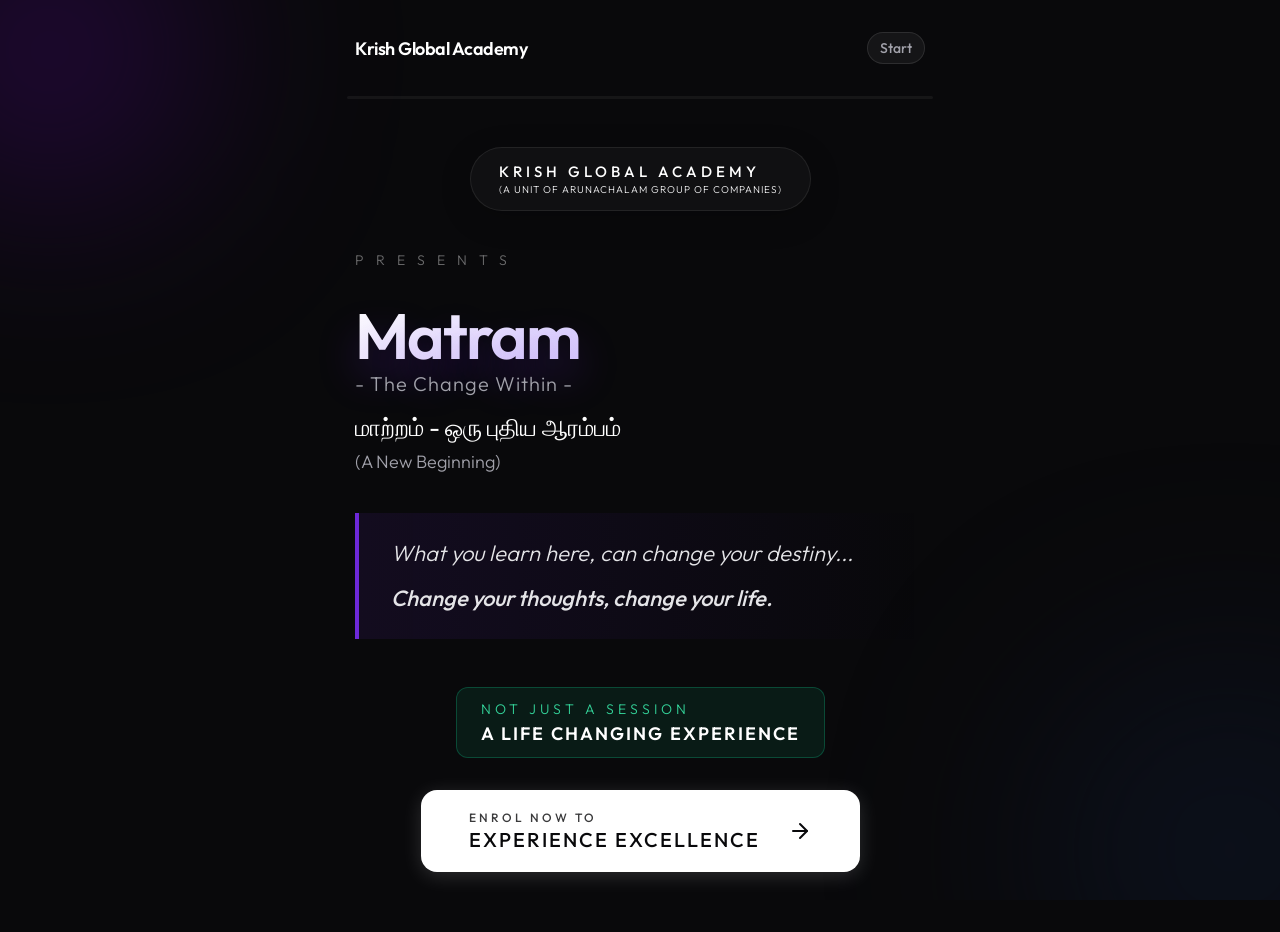
<file: index.html>
<!DOCTYPE html>
<html lang="en">

<head>
  <meta charset="UTF-8">
  <meta name="viewport" content="width=device-width, initial-scale=1.0, maximum-scale=1.0, user-scalable=no">
  <title>Matram - Form Submission</title>
  <link rel="stylesheet" href="style.css">
  <link rel="preconnect" href="https://fonts.googleapis.com">
  <link rel="preconnect" href="https://fonts.gstatic.com" crossorigin>
  <link href="https://fonts.googleapis.com/css2?family=Outfit:wght@300;400;500;600&display=swap" rel="stylesheet">
</head>

<body>

  <div class="background-elements">
    <div class="blob top-left"></div>
    <div class="blob bottom-right"></div>
  </div>

  <div class="app-container">
    <header class="form-header">
      <div class="logo">Krish Global Academy</div>
      <div class="progress-wrap">
        <span id="progressText">1 / 5</span>
      </div>
    </header>

    <div class="progress-container">
      <div class="progress-bar" id="progressBar"></div>
    </div>

    <div class="screens-container" id="screensContainer">

      <!-- Screen 0: Welcome -->
      <div class="screen active" data-index="0">
        <div class="content fade-in-up">

          <div class="presentation-badge">
            <span class="academy-name">KRISH GLOBAL ACADEMY</span>
            <span class="academy-sub">(A Unit of Arunachalam Group of Companies)</span>
          </div>

          <div class="presents-text">PRESENTS</div>

          <div class="title-lockup">
            <h1 class="main-title" style="margin-bottom:0;">Matram</h1>
            <div class="sub-titles">
              <span class="eng-sub">- The Change Within -</span>
              <span class="tam-sub" style="margin-top: 8px;">மாற்றம் - ஒரு புதிய ஆரம்பம்</span>
              <span class="eng-sub-small">(A New Beginning)</span>
            </div>
          </div>

          <div class="quote-box">
            <p>What you learn here, can change your destiny...</p>
            <p><strong>Change your thoughts, change your life.</strong></p>
          </div>

          <div class="footer-lockup">
            <div class="experience-tag">
              <span class="tag-label">NOT JUST A SESSION</span>
              <span class="tag-value">A LIFE CHANGING EXPERIENCE</span>
            </div>

            <button class="primary-btn pulse-glow" style="margin: 0 auto; border-radius: 16px;" onclick="nextScreen()">
              <div class="btn-content">
                <span class="btn-top">ENROL NOW TO</span>
                <span class="btn-main">EXPERIENCE EXCELLENCE</span>
              </div>
              <svg width="24" height="24" viewBox="0 0 24 24" fill="none" stroke="currentColor" stroke-width="2"
                stroke-linecap="round" stroke-linejoin="round" style="margin-left: 16px;">
                <line x1="5" y1="12" x2="19" y2="12"></line>
                <polyline points="12 5 19 12 12 19"></polyline>
              </svg>
            </button>
          </div>

        </div>
      </div>

      <!-- Screen 1: Name -->
      <div class="screen" data-index="1">
        <div class="content">
          <h2>Change Your Thoughts,<br>Change Your Life...</h2>
          <p class="subtitle">Let's start your new beginning. What is your full name?</p>
          <div class="input-group">
            <input type="text" id="nameInput" placeholder="e.g. Jane Doe" required autocomplete="name">
            <div class="focus-border"></div>
          </div>
          <button class="primary-btn mt-large" onclick="nextScreen()">
            <span>Continue</span>
          </button>
        </div>
      </div>

      <!-- Screen 2: Age & DOB -->
      <div class="screen" data-index="2">
        <div class="content">
          <h2>About You</h2>
          <p class="subtitle">Please provide your age and date of birth.</p>
          <div class="input-group">
            <input type="number" id="ageInput" placeholder="Your Age" required min="15" max="25"
              style="margin-bottom: 24px;">
            <div class="focus-border"></div>
          </div>
          <div class="input-group" style="margin-top: 16px;">
            <input type="date" id="dobInput" min="1999-01-01" max="2012-12-31" required>
            <div class="focus-border"></div>
          </div>
          <button class="primary-btn mt-large" onclick="nextScreen()">
            <span>Continue</span>
          </button>
        </div>
      </div>

      <!-- Screen 3: Gender -->
      <div class="screen" data-index="3">
        <div class="content">
          <h2>What is your gender?</h2>
          <p class="subtitle">Select your gender below.</p>
          <div class="options-grid" data-field="gender">
            <div class="option-card" data-value="Male">
              <span>Male</span>
            </div>
            <div class="option-card" data-value="Female">
              <span>Female</span>
            </div>
            <div class="option-card" data-value="Other">
              <span>Other</span>
            </div>
          </div>
        </div>
      </div>

      <!-- Screen 4: Whatsapp -->
      <div class="screen" data-index="4">
        <div class="content">
          <h2>Your WhatsApp Number</h2>
          <p class="subtitle">For updates regarding the program.</p>
          <div class="input-group">
            <input type="tel" id="whatsappInput" placeholder="+91 98765 43210" required>
            <div class="focus-border"></div>
          </div>
          <button class="primary-btn mt-large" onclick="nextScreen()">
            <span>Continue</span>
          </button>
        </div>
      </div>

      <!-- Screen 5: Address -->
      <div class="screen" data-index="5">
        <div class="content">
          <h2>Residential Address</h2>
          <p class="subtitle">Where do you live?</p>
          <div class="input-group">
            <textarea id="addressInput" placeholder="Enter your full address..." rows="4" required></textarea>
            <div class="focus-border"></div>
          </div>
          <button class="primary-btn mt-large" onclick="nextScreen()">
            <span>Continue</span>
          </button>
        </div>
      </div>

      <!-- Screen 6: Occupation -->
      <div class="screen" data-index="6">
        <div class="content">
          <h2>Current Occupation</h2>
          <p class="subtitle">What do you currently do?</p>
          <div class="options-grid" data-field="occupation">
            <div class="option-card" data-value="Student">
              <span>Student</span>
            </div>
            <div class="option-card" data-value="Working Professional">
              <span>Working Professional</span>
            </div>
            <div class="option-card" data-value="Business/Self-employed">
              <span>Business/Self-employed</span>
            </div>
            <div class="option-card" data-value="Other">
              <span>Other</span>
            </div>
          </div>
          <div class="conditional-wrap" id="studentCourseWrap">
            <div class="input-group">
              <input type="text" id="courseInput" placeholder="Which course are you pursuing?">
              <div class="focus-border"></div>
            </div>
            <button class="primary-btn mt-large" onclick="nextScreen()">
              <span>Continue</span>
            </button>
          </div>
        </div>
      </div>

      <!-- Screen 7: Aim/Goal -->
      <div class="screen" data-index="7">
        <div class="content">
          <h2>Your Aim / Goal</h2>
          <p class="subtitle">What do you want to achieve in life?</p>
          <div class="input-group">
            <textarea id="aimInput" placeholder="My goal is..." rows="3" required></textarea>
            <div class="focus-border"></div>
          </div>
          <button class="primary-btn mt-large" onclick="nextScreen()">
            <span>Continue</span>
          </button>
        </div>
      </div>

      <!-- Screen 8: Program Source -->
      <div class="screen" data-index="8">
        <div class="content">
          <h2>How did you know about this program?</h2>
          <p class="subtitle">Select one below.</p>
          <div class="options-grid" data-field="source">
            <div class="option-card" data-value="Instagram/Social Media">
              <span>Instagram / Social Media</span>
            </div>
            <div class="option-card" data-value="Friends/Family">
              <span>Friends / Family</span>
            </div>
            <div class="option-card" data-value="Advertisement">
              <span>Advertisement</span>
            </div>
            <div class="option-card" data-value="Other">
              <span>Other</span>
            </div>
          </div>
        </div>
      </div>

      <!-- Screen 9: Payment -->
      <div class="screen" data-index="9">
        <div class="content">
          <h2>Registration Fee Payment</h2>
          <p class="subtitle">Please scan the QR code below to pay the ₹399 registration fee.</p>

          <div class="qr-container" style="display: flex; justify-content: center; margin: 24px 0;">
            <img src="ak-qr.jpeg" alt="Payment QR Code"
              style="max-width: 220px; border-radius: 16px; box-shadow: 0 10px 30px rgba(0,0,0,0.2); border: 1px solid var(--border-light);">
          </div>

          <div class="input-group">
            <input type="text" id="utrInput" placeholder="Enter UPI Reference No. / UTR" required>
            <div class="focus-border"></div>
          </div>

          <div class="input-group" style="margin-top: 20px;">
            <p style="font-size: 14px; margin-bottom: 8px; color: var(--text-light); text-align: left;">Upload Payment
              Screenshot</p>
            <input type="file" id="screenshotInput" accept="image/*" required
              style="padding: 12px; background: rgba(255,255,255,0.03); border: 1px solid var(--border-light); border-radius: 12px; width: 100%; color: var(--text-main); font-family: inherit;">
            <div class="focus-border"></div>
          </div>

          <button class="primary-btn mt-large" onclick="nextScreen()">
            <span>Confirm Payment</span>
          </button>
        </div>
      </div>

      <!-- Screen 10: Health -->
      <div class="screen" data-index="10">
        <div class="content">
          <h2>Health Issues</h2>
          <p class="subtitle">Do you have any health issues?</p>
          <div class="options-grid" data-field="health_issues">
            <div class="option-card" data-value="Yes">
              <span>Yes</span>
            </div>
            <div class="option-card" data-value="No">
              <span>No</span>
            </div>
          </div>
          <div class="conditional-wrap" id="healthIssueWrap">
            <div class="input-group">
              <input type="text" id="healthDetailsInput" placeholder="Please mention briefly...">
              <div class="focus-border"></div>
            </div>
            <button class="primary-btn mt-large" onclick="nextScreen()">
              <span>Continue</span>
            </button>
          </div>
        </div>
      </div>

      <!-- Screen 11: Current Problems -->
      <div class="screen" data-index="11">
        <div class="content">
          <h2>Current Life Challenges</h2>
          <p class="subtitle">Any problems you are facing in your current life? (Feel free to mention)</p>
          <div class="input-group">
            <textarea id="problemsInput" placeholder="I am facing..." rows="4"></textarea>
            <div class="focus-border"></div>
          </div>
          <button class="primary-btn mt-large" onclick="nextScreen()">
            <span>Continue</span>
          </button>
        </div>
      </div>

      <!-- Screen 12: Charity -->
      <div class="screen" data-index="12">
        <div class="content">
          <h2>Charity Contribution</h2>
          <p class="subtitle">Would you like to contribute for charity? <br>
            Your Contribution will create value in someone's Life !!
          </p>
          <div class="options-grid" data-field="charity">
            <div class="option-card" data-value="Yes">
              <span>Yes</span>
            </div>
            <div class="option-card" data-value="No">
              <span>No</span>
            </div>
          </div>
          <div class="conditional-wrap" id="charitySubmitWrap">
            <button class="primary-btn mt-large finish-btn" onclick="nextScreen()">
              <span>Submit Profile</span>
              <svg width="24" height="24" viewBox="0 0 24 24" fill="none" stroke="currentColor" stroke-width="2"
                stroke-linecap="round" stroke-linejoin="round">
                <polyline points="20 6 9 17 4 12"></polyline>
              </svg>
            </button>
          </div>
        </div>
      </div>

      <!-- Screen 13: Success -->
      <div class="screen" data-index="13">
        <div class="content text-center success-content">
          <div class="success-icon">
            <svg viewBox="0 0 24 24" fill="none" stroke="currentColor" stroke-width="2">
              <polyline points="20 6 9 17 4 12"></polyline>
            </svg>
          </div>

          <!-- Krishna Vibe: Stylish Flute & Feather -->
          <div class="krishna-elements"
            style="margin: 8px 0; opacity: 0.6; transform: rotate(-2deg); display: flex; justify-content: center;">

          </div>
          <h1 class="main-title"
            style="font-size: 52px; margin-bottom: 12px; text-shadow: 0 10px 30px rgba(109, 40, 217, 0.2);">THANK YOU
          </h1>
          <h2 style="font-size: 24px; color: var(--success); margin-bottom: 16px;">Successfully Registered!</h2>
          <p class="subtitle" style="margin-bottom: 24px;">
            Thank you for submitting your details. Our team will contact you within 24 hours.
          </p>
          <div class="quote-box"
            style="border-left: none; background: rgba(16, 185, 129, 0.05); border: 1px solid rgba(16, 185, 129, 0.2); border-radius: 12px; padding: 16px; text-align: center; margin-bottom: 0;">
            <p style="color: #e4e4e7; font-size: 15px; margin-bottom: 8px;">Your Contribution will add value in
              someone's Life !!</p>
            <p style="color: #34d399;"><strong>Let's Transform.. Tranquilize..</strong></p>
          </div>
        </div>
      </div>

    </div>
  </div>

  <script src="script.js"></script>
</body>

</html>
</file>
<file: style.css>
/* style.css */
:root {
  --bg-dark: #09090b;
  --bg-card: rgba(24, 24, 27, 0.6);
  --text-primary: #ffffff;
  --text-secondary: #a1a1aa;
  --accent: #6d28d9;
  --accent-hover: #5b21b6;
  --accent-glow: rgba(109, 40, 217, 0.5);
  --border-light: rgba(255, 255, 255, 0.1);
  --border-focus: rgba(255, 255, 255, 0.3);
  --success: #10b981;
  --font-family: 'Outfit', -apple-system, BlinkMacSystemFont, sans-serif;
  --transition: all 0.4s cubic-bezier(0.16, 1, 0.3, 1);
}

* {
  box-sizing: border-box;
  margin: 0;
  padding: 0;
  -webkit-tap-highlight-color: transparent;
}

html {
  height: -webkit-fill-available;
}

body {
  background-color: var(--bg-dark);
  color: var(--text-primary);
  font-family: var(--font-family);
  font-weight: 300;
  height: 100vh;
  /* Fallback */
  height: 100dvh;
  /* Dynamic viewport height fixes mobile browser UI clipping */
  min-height: -webkit-fill-available;
  width: 100vw;
  overflow: hidden;
  position: relative;
  display: flex;
  justify-content: center;
}

/* Background Effects */
.background-elements {
  position: absolute;
  top: 0;
  left: 0;
  width: 100%;
  height: 100%;
  overflow: hidden;
  z-index: 0;
  pointer-events: none;
}

.blob {
  position: absolute;
  border-radius: 50%;
  filter: blur(100px);
  opacity: 0.5;
  animation: float 10s ease-in-out infinite alternate;
}

.blob.top-left {
  width: 300px;
  height: 300px;
  background: #3b0764;
  top: -100px;
  left: -100px;
}

.blob.bottom-right {
  width: 400px;
  height: 400px;
  background: #0f172a;
  bottom: -150px;
  right: -150px;
  animation-delay: -5s;
}

@keyframes float {
  0% {
    transform: translate(0, 0) scale(1);
  }

  100% {
    transform: translate(30px, 50px) scale(1.1);
  }
}

.app-container {
  width: 100%;
  height: 100%;
  max-width: 650px;
  position: relative;
  display: flex;
  flex-direction: column;
  z-index: 1;
  background: transparent;
}

/* Header */
.form-header {
  display: flex;
  justify-content: space-between;
  align-items: center;
  padding: 24px 32px;
  opacity: 0;
  transform: translateY(-20px);
  animation: fadeInDown 0.8s forwards 0.2s;
}

.logo {
  font-weight: 600;
  font-size: 18px;
  letter-spacing: -0.5px;
}

.progress-wrap {
  font-size: 14px;
  font-weight: 500;
  color: var(--text-secondary);
  background: rgba(255, 255, 255, 0.05);
  padding: 6px 12px;
  border-radius: 20px;
  backdrop-filter: blur(10px);
  border: 1px solid var(--border-light);
}

/* Progress Bar */
.progress-container {
  height: 3px;
  background: rgba(255, 255, 255, 0.05);
  margin: 0 32px;
  border-radius: 3px;
  overflow: hidden;
}

.progress-bar {
  height: 100%;
  background: var(--text-primary);
  width: 0%;
  transition: width 0.6s cubic-bezier(0.65, 0, 0.35, 1);
  box-shadow: 0 0 10px rgba(255, 255, 255, 0.5);
}

/* Screens */
.screens-container {
  flex: 1;
  position: relative;
}

.screen {
  position: absolute;
  top: 0;
  left: 0;
  width: 100%;
  height: 100%;
  overflow-y: auto;
  overflow-x: hidden;
  opacity: 0;
  pointer-events: none;
  transform: translateY(40px) scale(0.98);
  transition: var(--transition);
  scrollbar-width: none;
}

.screen::-webkit-scrollbar {
  display: none;
}

.screen.active {
  opacity: 1;
  pointer-events: all;
  transform: translateY(0) scale(1);
}

.screen.previous {
  transform: translateY(-40px) scale(0.98);
  opacity: 0;
}

.content {
  width: 100%;
  min-height: 100%;
  display: flex;
  flex-direction: column;
  justify-content: center;
  padding: 32px;
}

.icon-wrap {
  font-size: 48px;
  margin-bottom: 24px;
  display: inline-block;
  animation: pulse 2s infinite alternate;
}

@keyframes pulse {
  0% {
    transform: scale(1);
    text-shadow: 0 0 0 rgba(255, 255, 255, 0);
  }

  100% {
    transform: scale(1.1);
    text-shadow: 0 0 20px rgba(255, 255, 255, 0.3);
  }
}

h1 {
  font-size: 42px;
  font-weight: 500;
  line-height: 1.1;
  letter-spacing: -1px;
  margin-bottom: 16px;
  background: linear-gradient(180deg, #fff, #a1a1aa);
  -webkit-background-clip: text;
  -webkit-text-fill-color: transparent;
}

h2 {
  font-size: 32px;
  font-weight: 500;
  line-height: 1.2;
  margin-bottom: 12px;
  letter-spacing: -0.5px;
}

p.subtitle {
  color: var(--text-secondary);
  font-size: 18px;
  line-height: 1.5;
}

/* Inputs */
.input-group {
  margin-top: 40px;
  position: relative;
}

input[type="text"],
input[type="email"],
input[type="number"],
input[type="tel"],
input[type="date"],
textarea {
  width: 100%;
  background: transparent;
  border: none;
  color: var(--text-primary);
  font-size: 28px;
  font-weight: 400;
  padding: 12px 0;
  font-family: inherit;
  outline: none;
  resize: none;
}

input::placeholder,
textarea::placeholder {
  color: rgba(255, 255, 255, 0.15);
}

.focus-border {
  position: absolute;
  bottom: 0;
  left: 0;
  width: 100%;
  height: 2px;
  background: var(--border-light);
  transition: var(--transition);
}

.focus-border::after {
  content: '';
  position: absolute;
  bottom: 0;
  left: 0;
  width: 0%;
  height: 2px;
  background: var(--text-primary);
  transition: width 0.4s ease;
  box-shadow: 0 0 10px rgba(255, 255, 255, 0.3);
}

input:focus~.focus-border::after,
textarea:focus~.focus-border::after {
  width: 100%;
}

.error-shake {
  animation: shake 0.5s cubic-bezier(.36, .07, .19, .97) both;
}

@keyframes shake {

  10%,
  90% {
    transform: translate3d(-1px, 0, 0);
  }

  20%,
  80% {
    transform: translate3d(2px, 0, 0);
  }

  30%,
  50%,
  70% {
    transform: translate3d(-4px, 0, 0);
  }

  40%,
  60% {
    transform: translate3d(4px, 0, 0);
  }
}

/* Buttons */
.primary-btn {
  background: var(--text-primary);
  color: var(--bg-dark);
  border: none;
  border-radius: 100px;
  padding: 18px 32px;
  font-size: 18px;
  font-weight: 500;
  font-family: inherit;
  cursor: pointer;
  display: flex;
  align-items: center;
  justify-content: center;
  gap: 12px;
  width: fit-content;
  transition: var(--transition);
  box-shadow: 0 4px 20px rgba(255, 255, 255, 0.15);
}

.primary-btn:hover {
  transform: translateY(-2px);
  box-shadow: 0 6px 25px rgba(255, 255, 255, 0.25);
  background: #f4f4f5;
}

.primary-btn:active {
  transform: translateY(1px);
}

.mt-large {
  margin-top: 48px;
}

/* Options */
.options-grid {
  display: flex;
  flex-direction: column;
  gap: 16px;
  margin-top: 40px;
}

.option-card {
  background: var(--bg-card);
  border: 1px solid var(--border-light);
  border-radius: 16px;
  padding: 20px 24px;
  display: flex;
  align-items: center;
  gap: 16px;
  cursor: pointer;
  transition: var(--transition);
  font-size: 18px;
  backdrop-filter: blur(10px);
}

.option-icon {
  font-size: 24px;
  background: rgba(255, 255, 255, 0.05);
  width: 48px;
  height: 48px;
  border-radius: 50%;
  display: flex;
  align-items: center;
  justify-content: center;
}

.option-card:hover {
  border-color: var(--border-focus);
  background: rgba(255, 255, 255, 0.05);
  transform: translateY(-2px);
}

.option-card.selected {
  border-color: var(--text-primary);
  background: rgba(255, 255, 255, 0.1);
  box-shadow: 0 0 20px rgba(255, 255, 255, 0.1);
}

.option-card.selected .option-icon {
  background: var(--text-primary);
  color: var(--bg-dark);
}

/* Success Screen */
.text-center {
  text-align: center;
  align-items: center;
  display: flex;
  flex-direction: column;
}

.success-icon {
  width: 80px;
  height: 80px;
  background: var(--success);
  border-radius: 50%;
  display: flex;
  align-items: center;
  justify-content: center;
  margin-bottom: 32px;
  color: #fff;
  box-shadow: 0 0 40px rgba(16, 185, 129, 0.4);
  animation: scaleIn 0.6s cubic-bezier(0.175, 0.885, 0.32, 1.275) forwards;
}

.success-icon svg {
  width: 40px;
  height: 40px;
}

/* Specific Input Styling */
input[type="date"]::-webkit-calendar-picker-indicator {
  filter: invert(1);
  cursor: pointer;
  opacity: 0.6;
}

input[type="date"]::-webkit-calendar-picker-indicator:hover {
  opacity: 1;
}

/* Conditional Inputs */
.conditional-wrap {
  overflow: hidden;
  max-height: 0;
  opacity: 0;
  transition: max-height 0.5s ease-out, opacity 0.5s ease-out;
  margin-top: 0;
}

.conditional-wrap.show {
  max-height: 200px;
  opacity: 1;
  margin-top: 16px;
}

.fade-in-up {
  animation: fadeInUp 0.8s cubic-bezier(0.16, 1, 0.3, 1) forwards;
}

@keyframes fadeInUp {
  from {
    opacity: 0;
    transform: translateY(40px);
  }

  to {
    opacity: 1;
    transform: translateY(0);
  }
}

@keyframes fadeInDown {
  from {
    opacity: 0;
    transform: translateY(-20px);
  }

  to {
    opacity: 1;
    transform: translateY(0);
  }
}

@keyframes scaleIn {
  from {
    transform: scale(0);
    opacity: 0;
  }

  to {
    transform: scale(1);
    opacity: 1;
  }
}

/* Custom Screen 0 Layout */
.presentation-badge {
  display: inline-flex;
  flex-direction: column;
  background: rgba(255, 255, 255, 0.03);
  border: 1px solid rgba(255, 255, 255, 0.08);
  padding: 12px 24px;
  border-radius: 100px;
  backdrop-filter: blur(10px);
  margin: 0 auto 32px auto;
  box-shadow: 0 8px 32px rgba(0, 0, 0, 0.2);
}

.academy-name {
  font-size: 13px;
  letter-spacing: 3px;
  text-transform: uppercase;
  color: #fff;
  font-weight: 500;
  margin-bottom: 2px;
}

.academy-sub {
  font-size: 9px;
  letter-spacing: 1px;
  text-transform: uppercase;
  color: #f4f4f5;
}

.presents-text {
  font-size: 12px;
  letter-spacing: 8px;
  text-transform: uppercase;
  color: rgba(255, 255, 255, 0.4);
  margin-bottom: 24px;
}

.title-lockup {
  margin-bottom: 40px;
}

.main-title {
  font-size: 64px;
  font-weight: 600;
  letter-spacing: -2px;
  line-height: 1.1;
  background: linear-gradient(135deg, #ffffff 0%, #a78bfa 100%);
  -webkit-background-clip: text;
  -webkit-text-fill-color: transparent;
  margin-bottom: 8px;
  text-shadow: 0 20px 40px rgba(109, 40, 217, 0.3);
}

.sub-titles {
  display: flex;
  flex-direction: column;
  gap: 8px;
}

.eng-sub {
  font-size: 18px;
  color: var(--text-secondary);
  letter-spacing: 1px;
}

.tam-sub {
  font-size: 24px;
  color: #fff;
  font-weight: 400;
}

.eng-sub-small {
  font-size: 16px;
  color: var(--text-secondary);
}

.quote-box {
  border-left: 3px solid var(--accent);
  padding: 16px 24px;
  background: linear-gradient(90deg, rgba(109, 40, 217, 0.1) 0%, rgba(0, 0, 0, 0) 100%);
  margin-bottom: 40px;
  text-align: left;
}

.quote-box p {
  font-size: 18px;
  font-style: italic;
  color: #e4e4e7;
  line-height: 1.4;
  margin-bottom: 8px;
}

.quote-box p:last-child {
  margin-bottom: 0;
}

.quote-box p strong {
  font-weight: 500;
}

.footer-lockup {
  display: flex;
  flex-direction: column;
  align-items: center;
}

.experience-tag {
  display: inline-block;
  background: rgba(16, 185, 129, 0.1);
  border: 1px solid rgba(16, 185, 129, 0.3);
  padding: 8px 16px;
  border-radius: 8px;
  margin-bottom: 24px;
}

.tag-label {
  display: block;
  color: #34d399;
  font-size: 12px;
  letter-spacing: 2px;
  margin-bottom: 4px;
}

.tag-value {
  display: block;
  font-size: 14px;
  font-weight: 600;
  letter-spacing: 1px;
  color: #fff;
}

.btn-content {
  display: flex;
  flex-direction: column;
  align-items: flex-start;
}

.btn-top {
  font-size: 10px;
  letter-spacing: 2px;
  opacity: 0.8;
  margin-bottom: 2px;
}

.btn-main {
  font-size: 16px;
  letter-spacing: 1px;
}

.pulse-glow {
  animation: buttonPulse 3s infinite;
}

@keyframes buttonPulse {
  0% {
    box-shadow: 0 0 0 0 rgba(167, 139, 250, 0.4);
  }

  70% {
    box-shadow: 0 0 0 15px rgba(167, 139, 250, 0);
  }

  100% {
    box-shadow: 0 0 0 0 rgba(167, 139, 250, 0);
  }
}

@media (max-width: 480px) {
  h1 {
    font-size: 32px;
  }

  h2 {
    font-size: 26px;
  }

  input[type="text"],
  input[type="email"],
  textarea {
    font-size: 20px;
  }

  .primary-btn {
    width: 100%;
    justify-content: center;
    padding: 14px 20px;
  }

  .matram-title {
    font-size: 36px;
    margin-bottom: 4px;
  }

  .tamil-title {
    font-size: 16px;
    margin-bottom: 4px;
  }

  .eng-sub {
    font-size: 13px;
  }

  .eng-sub-small {
    font-size: 12px;
  }

  .presentation-badge {
    margin-bottom: 12px;
    padding: 8px 12px;
  }

  .academy-name {
    font-size: 11px;
  }

  .title-lockup {
    margin-bottom: 16px;
  }

  .sub-titles {
    gap: 4px;
  }

  .quote-box {
    margin-bottom: 16px;
    padding: 10px 14px;
  }

  .quote-box p {
    font-size: 14px;
    margin-bottom: 4px;
  }

  .presents-text {
    margin-bottom: 12px;
    font-size: 10px;
  }

  .experience-tag {
    width: 100%;
    border-radius: 12px;
    margin-bottom: 16px;
    padding: 8px;
    font-size: 10px;
  }

  .btn-main-text {
    font-size: 14px;
  }

  .content {
    padding: 24px 20px;
  }

  .form-header {
    padding: 12px 20px;
  }
}

/* Extra small devices (Samsung Galaxy S8/S9, iPhone SE, etc. at ~360px width) */
@media (max-width: 400px) {
  h1 {
    font-size: 28px;
  }

  h2 {
    font-size: 22px;
  }

  p.subtitle {
    font-size: 14px;
  }

  input[type="text"],
  input[type="email"],
  textarea {
    font-size: 18px;
  }

  .primary-btn {
    padding: 16px 20px;
  }

  .matram-title {
    font-size: 32px;
    margin-bottom: 4px;
  }

  .tamil-title {
    font-size: 15px;
    margin-bottom: 4px;
  }

  .eng-sub {
    font-size: 12px;
  }

  .eng-sub-small {
    font-size: 10px;
  }

  .presentation-badge {
    margin-bottom: 16px;
    padding: 10px 16px;
  }

  .academy-name {
    font-size: 10px;
    letter-spacing: 2px;
  }

  .academy-sub {
    font-size: 8px;
  }

  .presents-text {
    margin-bottom: 16px;
    font-size: 10px;
    letter-spacing: 6px;
  }

  .title-lockup {
    margin-bottom: 20px;
  }

  .sub-titles {
    gap: 4px;
  }

  .quote-box {
    margin-bottom: 24px;
    padding: 16px 20px;
  }

  .quote-box p {
    font-size: 14px;
    margin-bottom: 4px;
    line-height: 1.4;
  }

  .experience-tag {
    margin-bottom: 24px;
    padding: 10px 14px;
    font-size: 10px;
  }

  .btn-main-text {
    font-size: 14px;
  }

  .btn-top {
    font-size: 9px;
  }

  .form-header {
    padding: 16px 20px;
  }

  .logo {
    font-size: 15px;
  }

  .progress-wrap {
    font-size: 12px;
    padding: 6px 10px;
  }

  .content {
    padding: 32px 20px;
  }

  .option-card {
    padding: 20px 20px;
    font-size: 16px;
    gap: 12px;
  }

  .option-icon {
    width: 40px;
    height: 40px;
    font-size: 20px;
  }
}

/* Large displays (Tablets, Desktops, Monitors) */
@media (min-width: 768px) {
  h1 {
    font-size: 52px;
  }

  h2 {
    font-size: 40px;
  }

  p.subtitle {
    font-size: 20px;
  }

  .matram-title {
    font-size: 84px;
    margin-bottom: 12px;
  }

  .tamil-title {
    font-size: 28px;
  }

  .eng-sub {
    font-size: 20px;
  }

  .eng-sub-small {
    font-size: 18px;
  }

  .presentation-badge {
    padding: 14px 28px;
    border-radius: 100px;
    margin-bottom: 40px;
  }

  .academy-name {
    font-size: 15px;
    letter-spacing: 4px;
  }

  .academy-sub {
    font-size: 10px;
  }

  .presents-text {
    font-size: 14px;
    letter-spacing: 12px;
    margin-bottom: 32px;
  }

  .quote-box {
    padding: 24px 32px;
    border-left-width: 4px;
    margin-bottom: 48px;
  }

  .quote-box p {
    font-size: 22px;
    margin-bottom: 12px;
    line-height: 1.5;
  }

  .experience-tag {
    padding: 12px 24px;
    border-radius: 12px;
    margin-bottom: 32px;
  }

  .tag-label {
    font-size: 14px;
    letter-spacing: 4px;
  }

  .tag-value {
    font-size: 18px;
    letter-spacing: 2px;
  }

  .btn-top {
    font-size: 12px;
    letter-spacing: 3px;
  }

  .btn-main {
    font-size: 20px;
    letter-spacing: 2px;
  }

  .primary-btn {
    padding: 20px 48px;
  }

  .form-header {
    padding: 32px 40px;
  }

  .content {
    padding: 48px 40px;
  }

  input[type="text"],
  input[type="email"],
  textarea {
    font-size: 36px;
    padding: 16px 0;
  }

  .options-grid {
    gap: 20px;
    margin-top: 48px;
  }

  .option-card {
    padding: 24px 32px;
    font-size: 22px;
  }

  .option-icon {
    width: 56px;
    height: 56px;
    font-size: 28px;
  }
}

/* --- Peacock Background for Success Screen --- */

body.success-state {
  background-image: 
    linear-gradient(rgba(0, 0, 0, 0.4), rgba(0, 0, 0, 0.7)),
    url('peacock-bg.png');
  background-size: cover;
  background-position: center;
  background-attachment: fixed;
  transition: background 1s ease-in-out;
}

body.success-state .blob {
  opacity: 0;
  transition: opacity 0.5s ease;
}

body.success-state .app-container {
  background: transparent;
}

/* Success content refine */
.success-content {
  position: relative;
  z-index: 2;
  width: 100%;
  height: 100%;
}

.success-content .main-title {
  background: linear-gradient(135deg, #ffffff 0%, #34d399 100%);
  -webkit-background-clip: text;
  -webkit-text-fill-color: transparent;
  filter: drop-shadow(0 0 20px rgba(52, 211, 153, 0.3));
}

.success-icon {
  background: #34d399 !important;
  box-shadow: 0 0 40px rgba(52, 211, 153, 0.5) !important;
}
</file>
